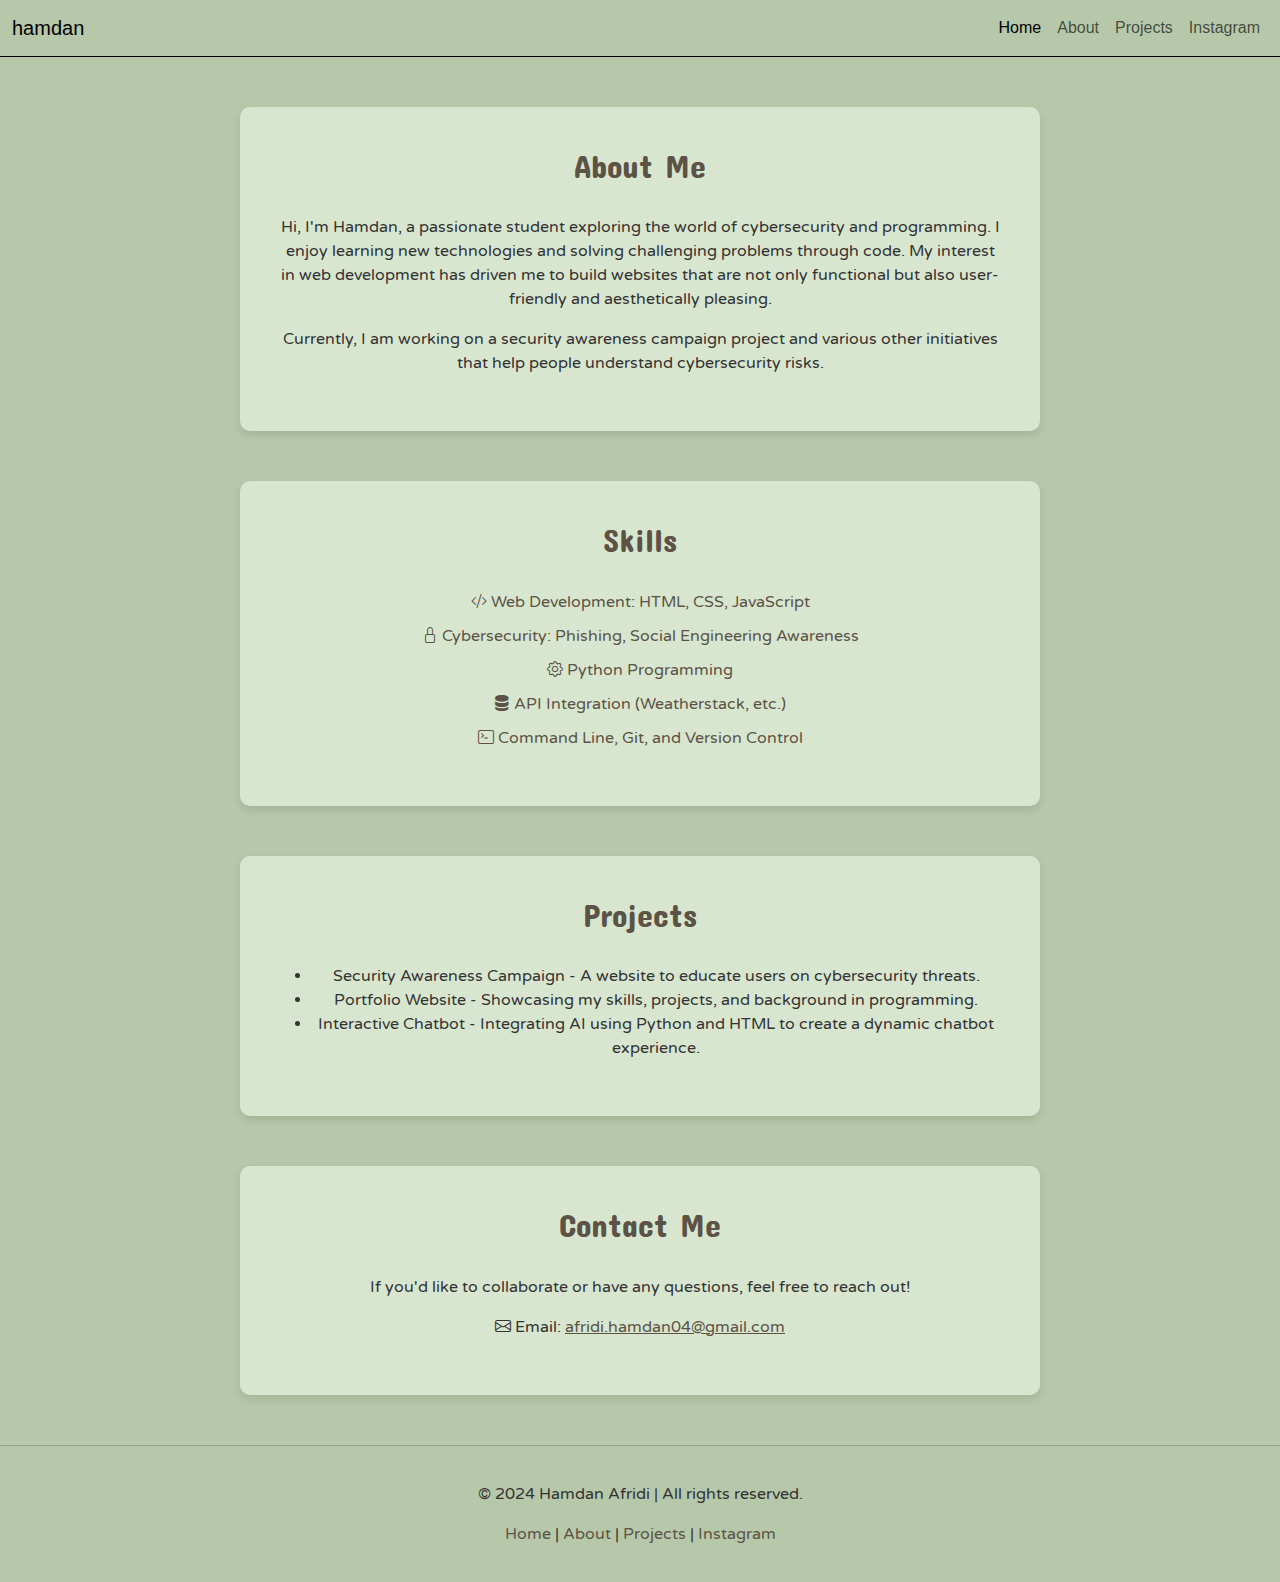
<file: about.html>
<!DOCTYPE html>
<html lang="en">
<head>
    <meta charset="utf-8">
    <meta name="viewport" content="width=device-width, initial-scale=1">
    <title>About Hamdan</title>
    <link href="https://cdn.jsdelivr.net/npm/bootstrap@5.3.3/dist/css/bootstrap.min.css" rel="stylesheet" integrity="sha384-QWTKZyjpPEjISv5WaRU9OFeRpok6YctnYmDr5pNlyT2bRjXh0JMhjY6hW+ALEwIH" crossorigin="anonymous">
    <link rel="stylesheet" href="https://cdn.jsdelivr.net/npm/bootstrap-icons@1.10.5/font/bootstrap-icons.css"> <!-- Bootstrap Icons CDN -->
    <link rel="preconnect" href="https://fonts.googleapis.com">
    <link rel="preconnect" href="https://fonts.gstatic.com" crossorigin>
    <link href="https://fonts.googleapis.com/css2?family=Concert+One&family=Varela+Round&display=swap" rel="stylesheet">

    <style>
        /* General styling */
        body {
            background-color: #B6C8A9; /* Background matching your primary color */
            font-family: 'Varela Round', sans-serif;
            color: #333; /* Darker text for contrast */
            text-align: center; /* Center align all text */
            margin: 0;
        }

        /* Container and section styling */
        .section {
            margin: 50px auto; /* Center align sections with margin */
            padding: 40px;
            background-color: #D8E6D0; /* A soft off-white for section backgrounds */
            border-radius: 10px;
            width: 80%; /* Make it a bit more narrow for centered content */
            max-width: 800px; /* Cap the max width */
            box-shadow: 0 4px 8px rgba(0, 0, 0, 0.1); /* Subtle shadow for depth */
            transition: box-shadow 0.3s ease, transform 0.3s ease; /* Smooth transition for shadow and transform */
        }

        /* Add hover effect with scaling */
        .section:hover {
            box-shadow: 0 8px 16px rgba(0, 0, 0, 0.2); /* Shadow on hover */
            transform: scale(1.05); /* Scale up slightly */
        }

        /* Titles */
        h2 {
            font-family: 'Concert One', cursive;
            color: #5C5346; /* A darker brown to complement the soft tones */
            margin-bottom: 30px;
        }

        /* Footer styling */
        footer {
            text-align: center;
            padding: 20px 0;
            background-color: #D8CBC7;
        }

        footer a {
            color: #5C5346;
            text-decoration: none;
        }
        nav { /* Ensure the navbar has the same background color */
    border-bottom: 1px solid black; /* Black line under navbar */
    font-family: 'General Sans', sans-serif;

}

        footer a:hover {
            text-decoration: underline;
        }

        /* Skills list styling */
        .skills-list {
            list-style-type: none;
            padding: 0;
            color: #5C5346;
        }

        .skills-list li {
            margin-bottom: 10px;
        }

        /* Link hover styles */
        a {
            color: #5C5346;
        }

        a:hover {
            text-decoration: none;
            color: #333; /* Slightly darker on hover */
        }
    </style>
</head>
<body>

    <!-- Navbar -->
    <nav class="navbar navbar-expand-lg" style="background-color: #B6C8A9;">
        <div class="container-fluid">
            <a class="navbar-brand" href="#">hamdan</a>
            <button class="navbar-toggler" type="button" data-bs-toggle="collapse" data-bs-target="#navbarNav" aria-controls="navbarNav" aria-expanded="false" aria-label="Toggle navigation">
                <span class="navbar-toggler-icon"></span>
            </button>
            <div class="collapse navbar-collapse" id="navbarNav">
                <ul class="navbar-nav ms-auto">
                    <li class="nav-item">
                        <a class="nav-link active" href="index.html">Home</a>
                    </li>
                    <li class="nav-item">
                        <a class="nav-link" href="about.html">About</a>
                    </li>
                    <li class="nav-item">
                        <a class="nav-link" href="projects.html">Projects</a>
                    </li>
                    <li class="nav-item">
                        <a class="nav-link" href="https://www.instagram.com/hamdan.afridii/">Instagram</a>
                    </li>
                </ul>
            </div>
        </div>
    </nav>

    <!-- About Section -->
    <section class="section">
        <h2>About Me</h2>
        <p>Hi, I'm Hamdan, a passionate student exploring the world of cybersecurity and programming. I enjoy learning new technologies and solving challenging problems through code. My interest in web development has driven me to build websites that are not only functional but also user-friendly and aesthetically pleasing.</p>
        <p>Currently, I am working on a security awareness campaign project and various other initiatives that help people understand cybersecurity risks.</p>
    </section>

    <!-- Skills Section -->
    <section class="section">
        <h2>Skills</h2>
        <ul class="skills-list">
            <li><i class="bi bi-code-slash"></i> Web Development: HTML, CSS, JavaScript</li>
            <li><i class="bi bi-lock"></i> Cybersecurity: Phishing, Social Engineering Awareness</li>
            <li><i class="bi bi-gear"></i> Python Programming</li>
            <li><i class="bi bi-server"></i> API Integration (Weatherstack, etc.)</li>
            <li><i class="bi bi-terminal"></i> Command Line, Git, and Version Control</li>
        </ul>
    </section>

    <!-- Projects Section -->
    <section class="section">
        <h2>Projects</h2>
        <ul>
            <li>Security Awareness Campaign - A website to educate users on cybersecurity threats.</li>
            <li>Portfolio Website - Showcasing my skills, projects, and background in programming.</li>
            <li>Interactive Chatbot - Integrating AI using Python and HTML to create a dynamic chatbot experience.</li>
        </ul>
    </section>

    <!-- Contact Section -->
    <section class="section">
        <h2>Contact Me</h2>
        <p>If you'd like to collaborate or have any questions, feel free to reach out!</p>
        <p><i class="bi bi-envelope"></i> Email: <a href="mailto:afridi.hamdan04@gmail.com">afridi.hamdan04@gmail.com</a></p>
    </section>

    <!-- Footer -->
     <hr>
    <footer style="background-color: #B6C8A9;">
        <p>&copy; 2024 Hamdan Afridi | All rights reserved.</p>
        <p>
            <a href="index.html">Home</a> | 
            <a href="about.html">About</a> | 
            <a href="projects.html">Projects</a> | 
            <a href="https://www.instagram.com/hamdan.afridii/">Instagram</a>
        </p>
    </footer>

    <script src="https://cdn.jsdelivr.net/npm/bootstrap@5.3.3/dist/js/bootstrap.bundle.min.js" integrity="sha384-YvpcrYf0tY3lHB60NNkmXc5s9fDVZLESaAA55NDzOxhy9GkcIdslK1eN7N6jIeHz" crossorigin="anonymous"></script>
</body>
</html>
</file>
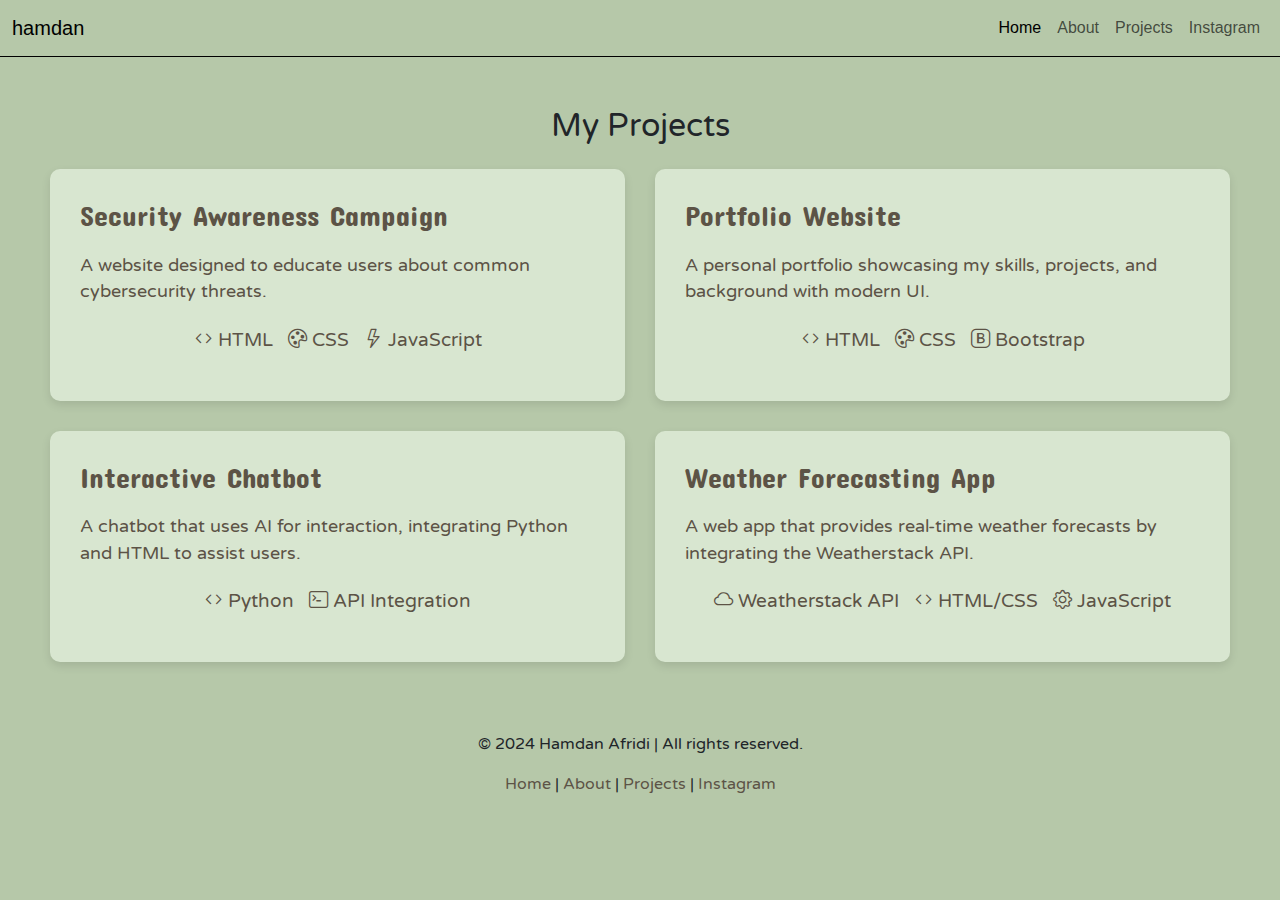
<file: projects.html>
<!DOCTYPE html>
<html lang="en">
<head>
    <meta charset="utf-8">
    <meta name="viewport" content="width=device-width, initial-scale=1">
    <title>Hamdan - Projects</title>
    <link href="https://cdn.jsdelivr.net/npm/bootstrap@5.3.3/dist/css/bootstrap.min.css" rel="stylesheet" integrity="sha384-QWTKZyjpPEjISv5WaRU9OFeRpok6YctnYmDr5pNlyT2bRjXh0JMhjY6hW+ALEwIH" crossorigin="anonymous">
    <link rel="stylesheet" href="https://cdn.jsdelivr.net/npm/bootstrap-icons@1.10.5/font/bootstrap-icons.css"> <!-- Bootstrap Icons CDN -->
    <link rel="preconnect" href="https://fonts.googleapis.com">
    <link rel="preconnect" href="https://fonts.gstatic.com" crossorigin>
    <link href="https://fonts.googleapis.com/css2?family=Concert+One&family=Varela+Round&display=swap" rel="stylesheet">

    <style>
        body {
            background-color: #B6C8A9;
            font-family: 'Varela Round', sans-serif;
            margin: 0;
        }

        /* Project section styling */
        .projects-section {
            padding: 50px 0;
        }

        .projects-grid {
            display: grid;
            grid-template-columns: repeat(2, 1fr);
            gap: 30px;
            padding: 0 50px;
        }

        div.project-card {
            padding: 30px;
            background-color: #D8E6D0;
            border-radius: 10px;
            box-shadow: 0 4px 10px rgba(0, 0, 0, 0.1);
            transition: transform 0.3s ease, box-shadow 0.3s ease;
        }

        /* Alternating card background colors */
        .project-card:nth-child(odd) {
            background-color: #D8E6D0;
        }

        .project-card:hover {
            transform: scale(1.05);
            box-shadow: 0 6px 12px rgba(0, 0, 0, 0.2);
        }

        h3 {
            font-family: 'Concert One', cursive;
            color: #5C5346;
        }

        .project-description {
            margin: 20px 0;
            color: #5C5346;
            font-size: 1.1em;
        }
        nav { /* Ensure the navbar has the same background color */
    border-bottom: 1px solid black; /* Black line under navbar */
    font-family: 'General Sans', sans-serif;

}

        .tech-list {
            list-style: none;
            padding: 0;
            display: flex;
            justify-content: center;
            gap: 15px;
        }

        .tech-list li {
            color: #5C5346;
            font-size: 1.2em;
        }

        /* Footer styling */
        footer {
            text-align: center;
            padding: 20px 0;
            background-color: #D8CBC7;
        }

        footer a {
            color: #5C5346;
            text-decoration: none;
        }

        footer a:hover {
            text-decoration: underline;
        }

    </style>
</head>
<body>

    <!-- Navbar -->
    <nav class="navbar navbar-expand-lg" style="background-color: #B6C8A9;">
        <div class="container-fluid">
            <a class="navbar-brand" href="#">hamdan</a>
            <button class="navbar-toggler" type="button" data-bs-toggle="collapse" data-bs-target="#navbarNav" aria-controls="navbarNav" aria-expanded="false" aria-label="Toggle navigation">
                <span class="navbar-toggler-icon"></span>
            </button>
            <div class="collapse navbar-collapse" id="navbarNav">
                <ul class="navbar-nav ms-auto">
                    <li class="nav-item">
                        <a class="nav-link active" href="index.html">Home</a>
                    </li>
                    <li class="nav-item">
                        <a class="nav-link" href="about.html">About</a>
                    </li>
                    <li class="nav-item">
                        <a class="nav-link" href="projects.html">Projects</a>
                    </li>
                    <li class="nav-item">
                        <a class="nav-link" href="https://www.instagram.com/hamdan.afridii/">Instagram</a>
                    </li>
                </ul>
            </div>
        </div>
    </nav>

    <!-- Projects Section -->
    <section class="projects-section">
        <h2 class="text-center mb-4">My Projects</h2>

        <div class="projects-grid">
            <!-- Project 1 -->
            <div class="project-card">
                <h3>Security Awareness Campaign</h3>
                <p class="project-description">A website designed to educate users about common cybersecurity threats.</p>
                <ul class="tech-list">
                    <li><i class="bi bi-code"></i> HTML</li>
                    <li><i class="bi bi-palette"></i> CSS</li>
                    <li><i class="bi bi-lightning"></i> JavaScript</li>
                </ul>
            </div>

            <!-- Project 2 -->
            <div class="project-card">
                <h3>Portfolio Website</h3>
                <p class="project-description">A personal portfolio showcasing my skills, projects, and background with modern UI.</p>
                <ul class="tech-list">
                    <li><i class="bi bi-code"></i> HTML</li>
                    <li><i class="bi bi-palette"></i> CSS</li>
                    <li><i class="bi bi-bootstrap"></i> Bootstrap</li>
                </ul>
            </div>

            <!-- Project 3 -->
            <div class="project-card">
                <h3>Interactive Chatbot</h3>
                <p class="project-description">A chatbot that uses AI for interaction, integrating Python and HTML to assist users.</p>
                <ul class="tech-list">
                    <li><i class="bi bi-code"></i> Python</li>
                    <li><i class="bi bi-terminal"></i> API Integration</li>
                </ul>
            </div>

            <!-- Project 4 -->
            <div class="project-card">
                <h3>Weather Forecasting App</h3>
                <p class="project-description">A web app that provides real-time weather forecasts by integrating the Weatherstack API.</p>
                <ul class="tech-list">
                    <li><i class="bi bi-cloud"></i> Weatherstack API</li>
                    <li><i class="bi bi-code"></i> HTML/CSS</li>
                    <li><i class="bi bi-gear"></i> JavaScript</li>
                </ul>
            </div>
        </div>
    </section>

    <!-- Footer -->
    <footer style="background-color: #B6C8A9;">
        <p>&copy; 2024 Hamdan Afridi | All rights reserved.</p>
        <p>
            <a href="index.html">Home</a> | 
            <a href="about.html">About</a> | 
            <a href="projects.html">Projects</a> | 
            <a href="https://www.instagram.com/hamdan.afridii/">Instagram</a>
        </p>
    </footer>

    <script src="https://cdn.jsdelivr.net/npm/bootstrap@5.3.3/dist/js/bootstrap.bundle.min.js" integrity="sha384-YvpcrYf0tY3lHB60NNkmXc5s9fDVZLESaAA55NDzOxhy9GkcIdslK1eN7N6jIeHz" crossorigin="anonymous"></script>
</body>
</html>
</file>
